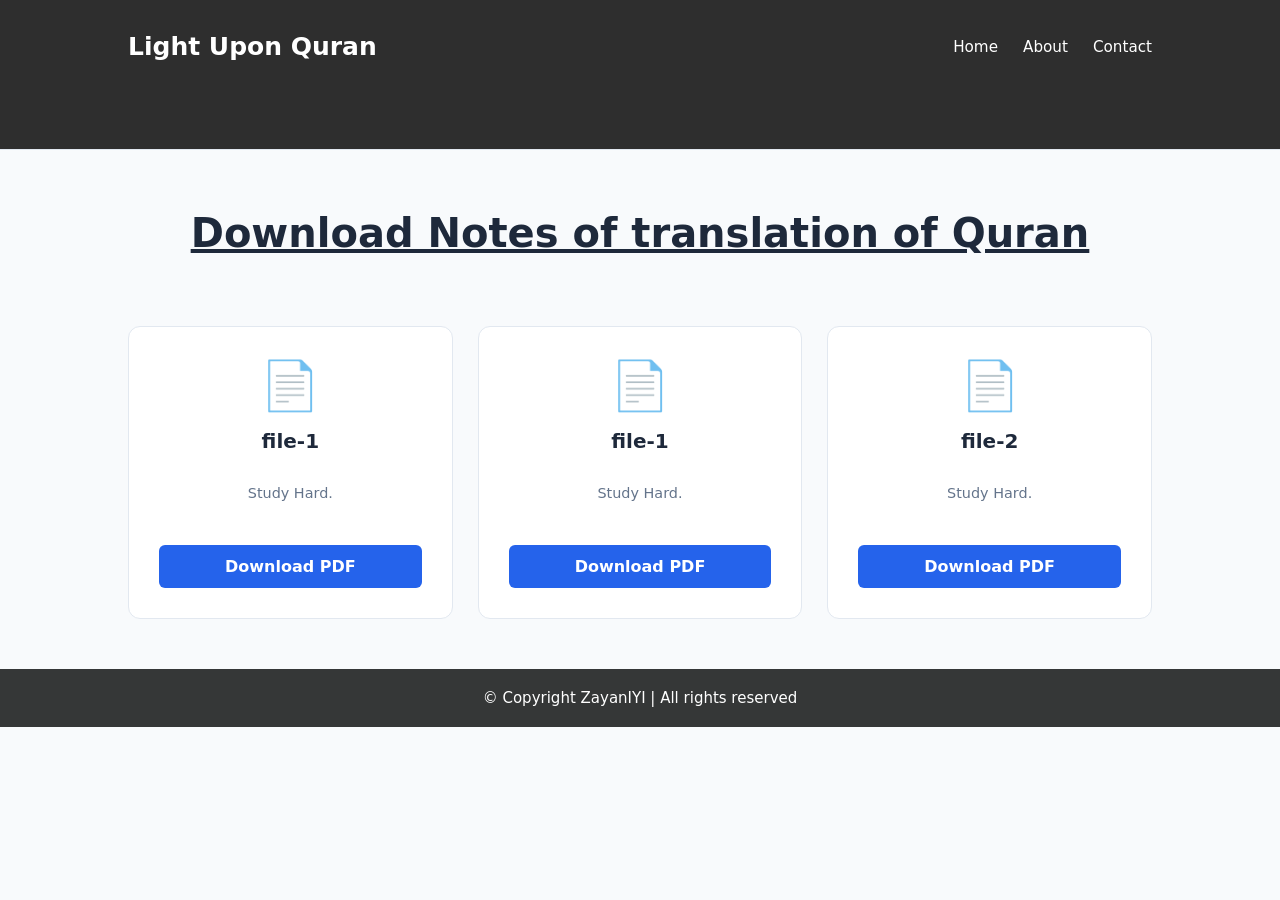
<file: index.html>
<!DOCTYPE html>
<html lang="en">

<head>
    <meta charset="UTF-8">
    <meta name="viewport" content="width=device-width, initial-scale=1.0">
    <title>Light upon Quran</title>
    <link rel="stylesheet" href="style.css">
</head>

<body>
    <header>
        <nav>
            <div class="logo">Light Upon Quran</div>
            <ul>
                <li><a href="index.html">Home</a></li>
                <li><a href="about.html">About</a></li>
                <li><a href="contact.html">Contact</a></li>
            </ul>
        </nav>
    </header>

    <main>
        <section class="intro">
            <h1><u>Download Notes of translation of Quran</u></h1>
        </section>

        <section class="pdf-grid">
            <div class="document-card">
                <div class="pdf-icon">📄</div>
                <h3>file-1</h3>
                <p>Study Hard.</p>
                <a href="file1.pdf" class="download-btn" download>Download PDF</a>
            </div>

            <div class="document-card">
                <div class="pdf-icon">📄</div>
                <h3>file-1</h3>
                <p>Study Hard.</p>
                <a href="file2.pdf" class="download-btn" download>Download PDF</a>
            </div>

            <div class="document-card">
                <div class="pdf-icon">📄</div>
                <h3>file-2</h3>
                <p>Study Hard.</p>
                <a href="file3.pdf" class="download-btn" download>Download PDF</a>
            </div>

        </section>
    </main>

    <footer>
        <p>&copy; Copyright ZayanIYI | All rights reserved</p>
    </footer>
</body>

</html>
</file>
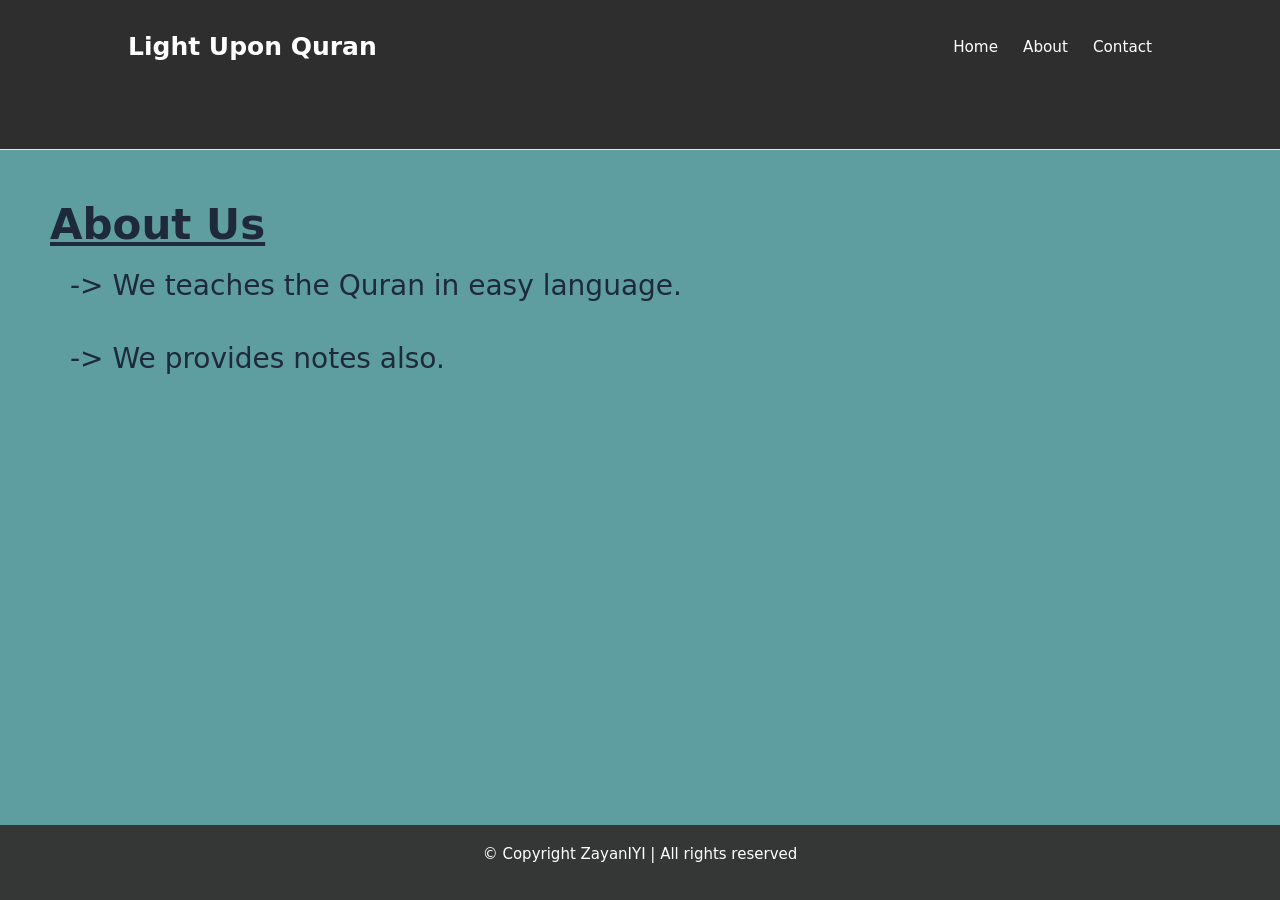
<file: about.html>
<!DOCTYPE html>
<html lang="en">

<head>
    <meta charset="UTF-8">
    <meta name="viewport" content="width=device-width, initial-scale=1.0">
    <title>About Us</title>
    <link rel="stylesheet" href="style.css">
    <link rel="stylesheet" href="style3.css">
</head>

<body>
    <header>
        <nav>
            <div class="logo">Light Upon Quran</div>
            <ul>
                <li><a href="index.html">Home</a></li>
                <li><a href="about.html">About</a></li>
                <li><a href="contact.html">Contact</a></li>
            </ul>
        </nav>
    </header>
    <main>
        <section>
            <h1><u>About Us</u></h1>
            <p> -> We teaches the Quran in easy language.</p>
            <p> -> We provides notes also.</p>
        </section>
    </main>
    <footer>
        <p>&copy; Copyright ZayanIYI | All rights reserved</p>
    </footer>
</body>

</html>
</file>
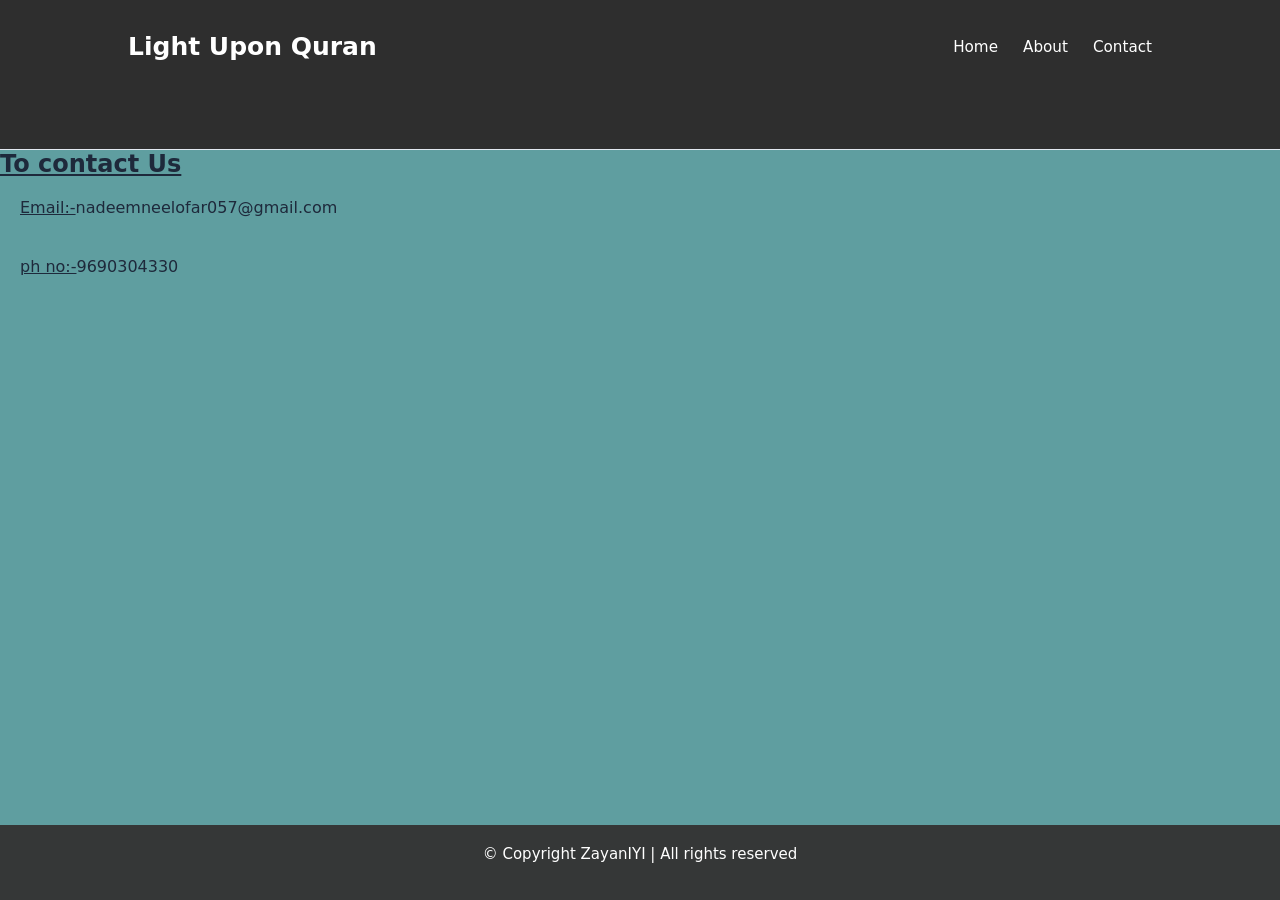
<file: contact.html>
<!DOCTYPE html>
<html lang="en">

<head>
    <meta charset="UTF-8">
    <meta name="viewport" content="width=device-width, initial-scale=1.0">
    <title>Contact Us</title>
    <link rel="stylesheet" href="style.css">
    <link rel="stylesheet" href="style2.css">
</head>

<body>
    <header>
        <nav>
            <div class="logo">Light Upon Quran</div>
            <ul>
                <li><a href="index.html">Home</a></li>
                <li><a href="about.html">About</a></li>
                <li><a href="contact.html">Contact</a></li>
                </u>
        </nav>
    </header>
    <main>
        <section class="email">
            <h1><u>To contact Us</u></h1>
            <p><u>Email:-</u>nadeemneelofar057@gmail.com</p>
            <p><u>ph no:-</u>9690304330</p>
        </section>
    </main>

    <footer>
        <p>&copy; Copyright ZayanIYI | All rights reserved</p>
    </footer>
</body>

</html>
</file>
<file: style.css>
* {
    margin: 0;
    padding: 0;
    box-sizing: border-box;
    font-family: 'Inter', system-ui, sans-serif;
}

body {
    background-color: #f8fafc;
    color: #1e293b;
}

header {
    background: #2e2e2e;
    border-bottom: 1px solid #e2e8f0;
    padding: 2rem 10%;
    height: 150px;
    position: sticky;
}

nav {
    display: flex;
    justify-content: space-between;
    align-items: center;
}

.logo {
    font-weight: 800;
    font-size: 25px;
    color: #ffffff;
}

nav ul {
    display: flex;
    list-style: none;
}

nav ul li a {
    text-decoration: none;
    color: #ffffff;
    margin-left: 25px;
    font-size: 0.95rem;
    transition: color 0.2s;
}

nav ul li a:hover {
    color: #2563eb;
}

.intro {
    text-align: center;
    padding: 60px 20px;
}

.intro h1 {
    font-size: 2.5rem;
    margin-bottom: 10px;
}

/* The Grid Layout */
.pdf-grid {
    display: grid;
    grid-template-columns: repeat(auto-fill, minmax(280px, 1fr));
    gap: 25px;
    padding: 0 10% 50px 10%;
    max-width: 1400px;
    margin: 0 auto;
}

.document-card {
    background: white;
    padding: 30px;
    border-radius: 12px;
    border: 1px solid #e2e8f0;
    text-align: center;
    transition: transform 0.2s, box-shadow 0.2s;
}

.document-card:hover {
    transform: translateY(-5px);
    box-shadow: 0 10px 20px rgba(0,0,0,0.05);
}

.pdf-icon {
    font-size: 3rem;
    margin-bottom: 15px;
}

.document-card h3 {
    margin-bottom: 10px;
    font-size: 1.25rem;
}

.document-card p {
    color: #64748b;
    font-size: 0.9rem;
    margin-bottom: 20px;
    line-height: 1.5;
}

.download-btn {
    display: block;
    background: #2563eb;
    color: white;
    padding: 12px;
    text-decoration: none;
    border-radius: 6px;
    font-weight: 600;
    transition: background 0.2s;
}

.download-btn:hover {
    background: #1d4ed8;
}

footer{
    background-color: rgb(53, 55, 55);
    color: white;
    height: 64 px;
    text-align: center;
    font-size: 15px;
    display: flex;
    justify-content: center;
  
}
p{
    padding: 20px;
}
</file>
<file: style3.css>
main{
    background-color: cadetblue;
    height: 75vh;
    padding: 50px;
    font-size: 28px;
}
footer{
    height: 75px;
}
</file>
<file: style2.css>
.email{
    background-color:  cadetblue;
    height: 75vh;
    font-size: 16px;
}
footer{
    height: 75px;
}
</file>
